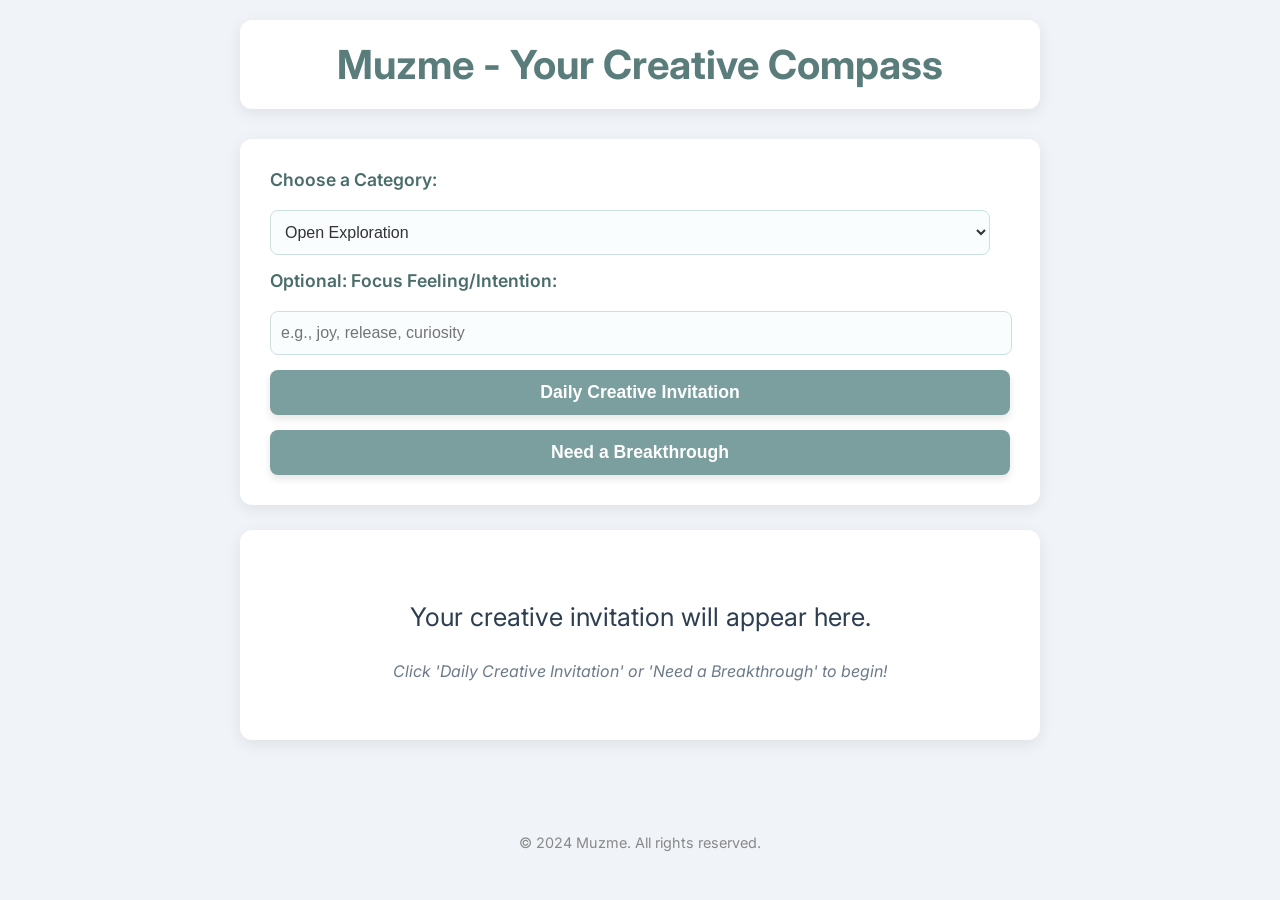
<file: muzme/index.html>
<!DOCTYPE html>
<html lang="en">
<head>
    <meta charset="UTF-8">
    <meta name="viewport" content="width=device-width, initial-scale=1.0">
    <title>Muzme - Creative Prompt Generator</title>
    <!-- Link to our stylesheet for visual styling -->
    <link rel="stylesheet" href="style.css">
</head>
<body>

    <!-- Header section: Contains the main title of the application -->
    <header>
        <h1>Muzme - Your Creative Compass</h1>
    </header>

    <!-- Main content section: Holds the user controls and the prompt display area -->
    <main>
        <!-- This div will contain all the input elements and buttons for generating prompts -->
        <div id="controls">
            <label for="category-select">Choose a Category:</label>
            <select id="category-select">
                <option value="visual">Visual Expression</option>
                <option value="literary">Literary Reflection</option>
                <option value="movement_sound">Movement & Sound</option>
                <option value="open" selected>Open Exploration</option>
            </select>

            <!-- Label and input field for optional feeling/intention focus -->
            <label for="intention-input">Optional: Focus Feeling/Intention:</label>
            <input type="text" id="intention-input" placeholder="e.g., joy, release, curiosity">

            <!-- Buttons to generate prompts -->
            <button id="generate-daily-btn">Daily Creative Invitation</button>
            <button id="generate-breakthrough-btn">Need a Breakthrough</button>
        </div>

           <!-- This div will display the generated creative prompts and guidance messages -->
        <div id="prompt-display">
            <p id="prompt-text">Your creative invitation will appear here.</p>
            <p id="guidance-text">Click 'Daily Creative Invitation' or 'Need a Breakthrough' to begin!</p>
        </div>

    </main>

    <!-- Footer section: For copyright or other minor information -->
    <footer>
        <p>&copy; 2024 Muzme. All rights reserved.</p>
    </footer>

    <!-- Link to our JavaScript file for interactivity. 'defer' ensures HTML loads first. -->
    <script src="script.js" defer></script>
</body>
</html>
</file>
<file: muzme/style.css>
/* Import Google Font - Inter for a clean, modern look */
@import url('https://fonts.googleapis.com/css2?family=Inter:wght@300;400;600;700&display=swap');

/* Basic body and typography styles */
body {
    font-family: 'Inter', sans-serif;
    background-color: #f0f4f8; /* A very light, calming blue-grey */
    color: #333; /* Dark grey for body text */
    margin: 0;
    padding: 20px; /* Add some padding around the whole page */
    display: flex;
    flex-direction: column;
    align-items: center; /* Center content horizontally */
    min-height: 100vh; /* Ensure body takes full viewport height */
    box-sizing: border-box; /* Include padding in element's total width and height */
}

/* Header styles */
header {
    width: 100%;
    max-width: 800px; /* Limit header width */
    text-align: center;
    margin-bottom: 30px;
    padding: 20px 0;
    background-color: #ffffff; /* White background for header */
    border-radius: 12px; /* Rounded corners */
    box-shadow: 0 4px 15px rgba(0, 0, 0, 0.08); /* Subtle shadow */
}

h1 {
    font-size: 2.5em; /* Larger font size for the main title */
    color: #5a7d7c; /* A calming teal */
    font-weight: 700; /* Bold */
    margin: 0; /* Remove default margin */
}

/* Main content area styles */
main {
    display: flex;
    flex-direction: column;
    gap: 25px; /* Space between controls and prompt display */
    width: 100%;
    max-width: 800px; /* Limit main content width */
    flex-grow: 1; /* Allow main to grow and take available space */
}

/* Controls section styles */
#controls {
    background-color: #ffffff;
    padding: 30px;
    border-radius: 12px;
    box-shadow: 0 4px 15px rgba(0, 0, 0, 0.08);
    display: flex;
    flex-direction: column;
    gap: 15px; /* Space between form elements */
    align-items: flex-start; /* Align labels/inputs to the left */
}

/* Label styles */
label {
    font-size: 1.1em;
    color: #4a6c6a; /* Slightly darker teal for labels */
    font-weight: 600;
    margin-bottom: 5px; /* Space below labels */
}

/* Input and Select styles */
input[type="text"],
select {
    width: calc(100% - 20px); /* Full width minus padding */
    padding: 12px 10px;
    border: 1px solid #cce0e0; /* Light border */
    border-radius: 8px; /* Rounded corners */
    font-size: 1em;
    color: #333;
    background-color: #f9fdfd;
    transition: border-color 0.3s ease, box-shadow 0.3s ease;
}

input[type="text"]:focus,
select:focus {
    border-color: #7b9e9e; /* Highlight on focus */
    box-shadow: 0 0 0 3px rgba(123, 158, 158, 0.3); /* Subtle glow */
    outline: none;
}

/* Button styles */
button {
    background-color: #7b9e9e; /* Calming teal button */
    color: white;
    padding: 12px 25px;
    border: none;
    border-radius: 8px;
    font-size: 1.1em;
    font-weight: 600;
    cursor: pointer;
    transition: background-color 0.3s ease, transform 0.2s ease, box-shadow 0.3s ease;
    box-shadow: 0 4px 8px rgba(0, 0, 0, 0.1); /* Subtle shadow for buttons */
}

button:hover {
    background-color: #5a7d7c; /* Darker teal on hover */
    transform: translateY(-2px); /* Slight lift effect */
    box-shadow: 0 6px 12px rgba(0, 0, 0, 0.15);
}

button:active {
    transform: translateY(0); /* Press effect */
    box-shadow: 0 2px 4px rgba(0, 0, 0, 0.1);
}

/* Specific button layout (to put them on their own lines) */
#generate-daily-btn,
#generate-breakthrough-btn {
    width: auto; /* Allow buttons to size based on content */
    align-self: stretch; /* Make them fill the width of their container */
}


/* Prompt Display section styles */
#prompt-display {
    background-color: #ffffff;
    padding: 30px;
    border-radius: 12px;
    box-shadow: 0 4px 15px rgba(0, 0, 0, 0.08);
    text-align: center;
    min-height: 150px; /* Ensure a minimum height even when empty */
    display: flex;
    flex-direction: column;
    justify-content: center; /* Vertically center content */
    align-items: center; /* Horizontally center content */
}

#prompt-text {
    font-size: 1.6em; /* Larger font for the main prompt */
    color: #2c3e50; /* Darker text for prominence */
    font-weight: 400;
    line-height: 1.5;
    margin-bottom: 15px;
    max-width: 90%; /* Limit text width for readability */
}

#guidance-text {
    font-size: 1em;
    color: #6c7a89; /* Softer color for guidance */
    font-style: italic;
    margin-top: 10px;
}

/* Footer styles */
footer {
    width: 100%;
    max-width: 800px;
    text-align: center;
    margin-top: 30px;
    padding: 15px 0;
    color: #888; /* Light grey for footer text */
    font-size: 0.9em;
}
/* --- Responsive Design --- */

/* Styles for screens smaller than 768px (e.g., tablets in portrait, large phones) */
@media (max-width: 768px) {
    body {
        padding: 15px; /* Reduce overall padding */
    }

    h1 {
        font-size: 2em; /* Slightly smaller title */
    }

    #controls,
    #prompt-display,
    header,
    main,
    footer {
        max-width: 100%; /* Allow these to take full width up to padding */
    }

    #prompt-text {
        font-size: 1.4em; /* Slightly smaller prompt text */
    }

    button {
        padding: 10px 20px; /* Slightly smaller button padding */
        font-size: 1em;
    }
}

/* Styles for screens smaller than 480px (e.g., smaller phones) */
@media (max-width: 480px) {
    body {
        padding: 10px; /* Further reduce overall padding */
    }

    h1 {
        font-size: 1.8em; /* Even smaller title */
    }

    #controls {
        padding: 20px; /* Reduce controls padding */
    }

    #prompt-display {
        padding: 20px; /* Reduce prompt display padding */
        min-height: 120px; /* Adjust min-height for smaller screens */
    }

    #prompt-text {
        font-size: 1.2em; /* Smaller prompt text */
    }

    #guidance-text {
        font-size: 0.9em; /* Smaller guidance text */
    }

    label {
        font-size: 1em;
    }

    input[type="text"],
    select,
    button {
        padding: 10px; /* Consistent padding for all form elements */
        font-size: 0.95em;
    }
}
</file>
